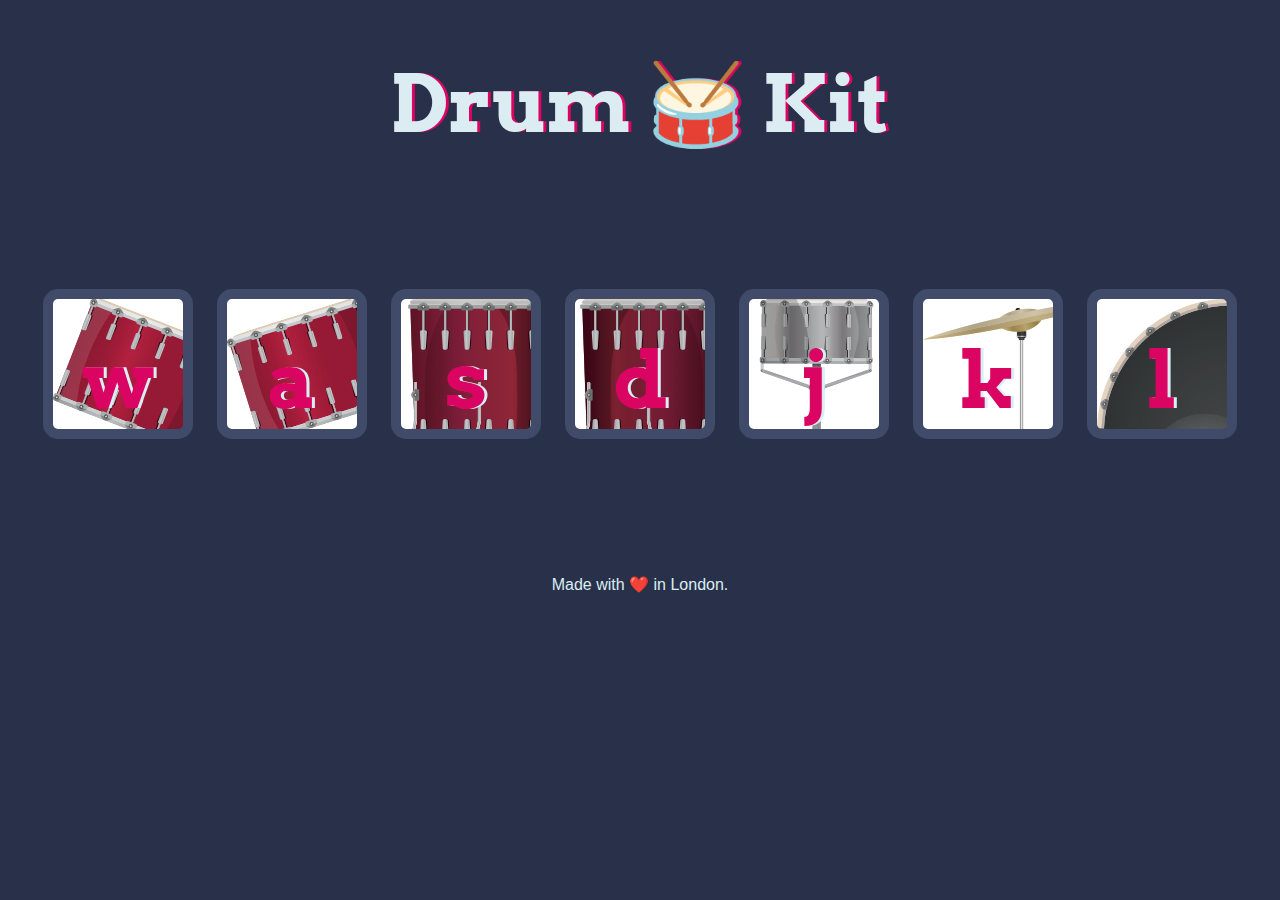
<file: Drum Kit Completed/Drum Kit Completed/index.html>
<!DOCTYPE html>
<html lang="en" dir="ltr">

<head>
  <meta charset="utf-8">
  <title>Drum Kit</title>
  <link rel="stylesheet" href="styles.css">
  <link href="https://fonts.googleapis.com/css?family=Arvo" rel="stylesheet">
</head>

<body>
  <h1 id="title">Drum 🥁 Kit</h1>
  <div class="set">
    <button class="w drum">w</button>
    <button class="a drum">a</button>
    <button class="s drum">s</button>
    <button class="d drum">d</button>
    <button class="j drum">j</button>
    <button class="k drum">k</button>
    <button class="l drum">l</button>
  </div>


<script src="index.js" charset="utf-8"></script>

<footer>
  Made with ❤️ in London.
</footer>
</body>
</html>
</file>
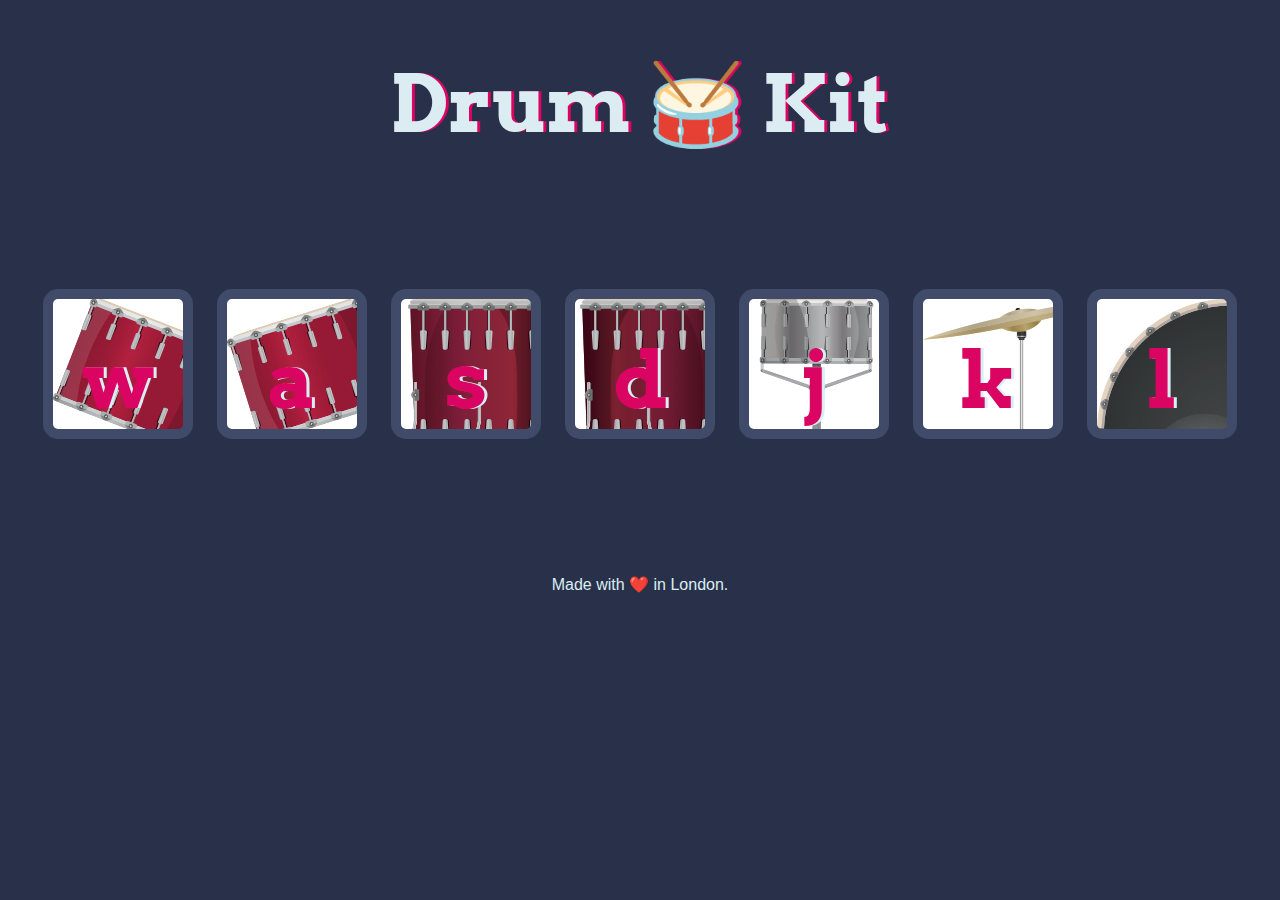
<file: Drum Kit Starting Files/Drum Kit Starting Files/index.html>
<!DOCTYPE html>
<html lang="en" dir="ltr">

<head>
  <meta charset="utf-8">
  <title>Drum Kit</title>
  <link rel="stylesheet" href="styles.css">
  <link href="https://fonts.googleapis.com/css?family=Arvo" rel="stylesheet">
</head>

<body>

  <h1 id="title">Drum 🥁 Kit</h1>
  <div class="set">
    <button class="w drum">w</button>
    <button class="a drum">a</button>
    <button class="s drum">s</button>
    <button class="d drum">d</button>
    <button class="j drum">j</button>
    <button class="k drum">k</button>
    <button class="l drum">l</button>
  </div>


  <footer>
    Made with ❤️ in London.
  </footer>

  <script src="index.js">
    
  </script>
</body>

</html>
</file>
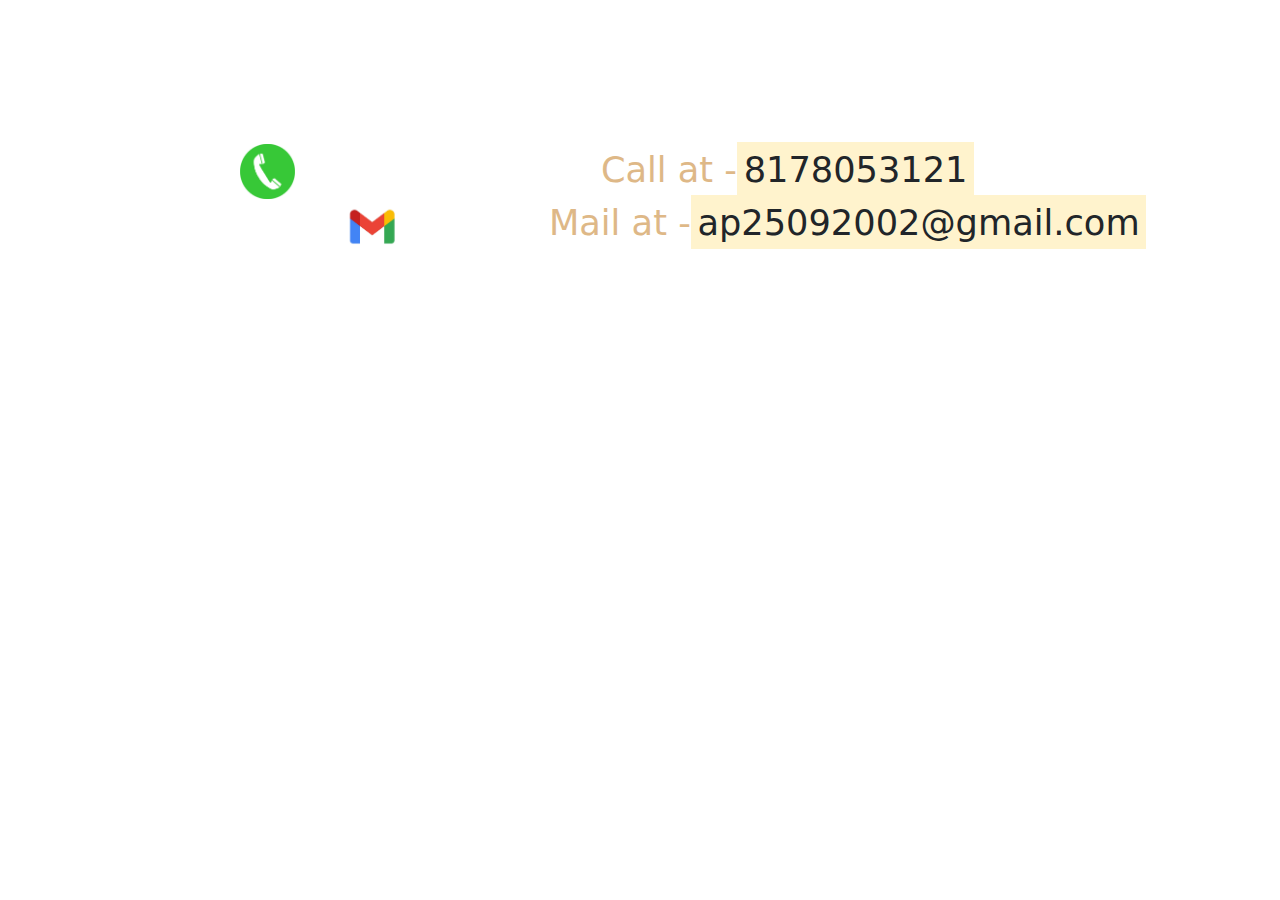
<file: contact.html>
<!DOCTYPE html>
<html>
  <head>
    <link href="https://cdn.jsdelivr.net/npm/bootstrap@5.0.0/dist/css/bootstrap.min.css" rel="stylesheet">
    <link rel = "stylesheet" type = "text/css" href = "index.css">
  </head>
  <style>
    
  </style>
  <br><br><br><br><br><br>
  <img class="cont-img1" src="call.jpg"> 
  <div class="cont">Call at -<mark>8178053121</mark></div>
  
  <p  class="cont">Mail at -<mark>ap25092002@gmail.com</mark><img class="cont-img2" src="gmail.jpg"></p>
</html>
</file>
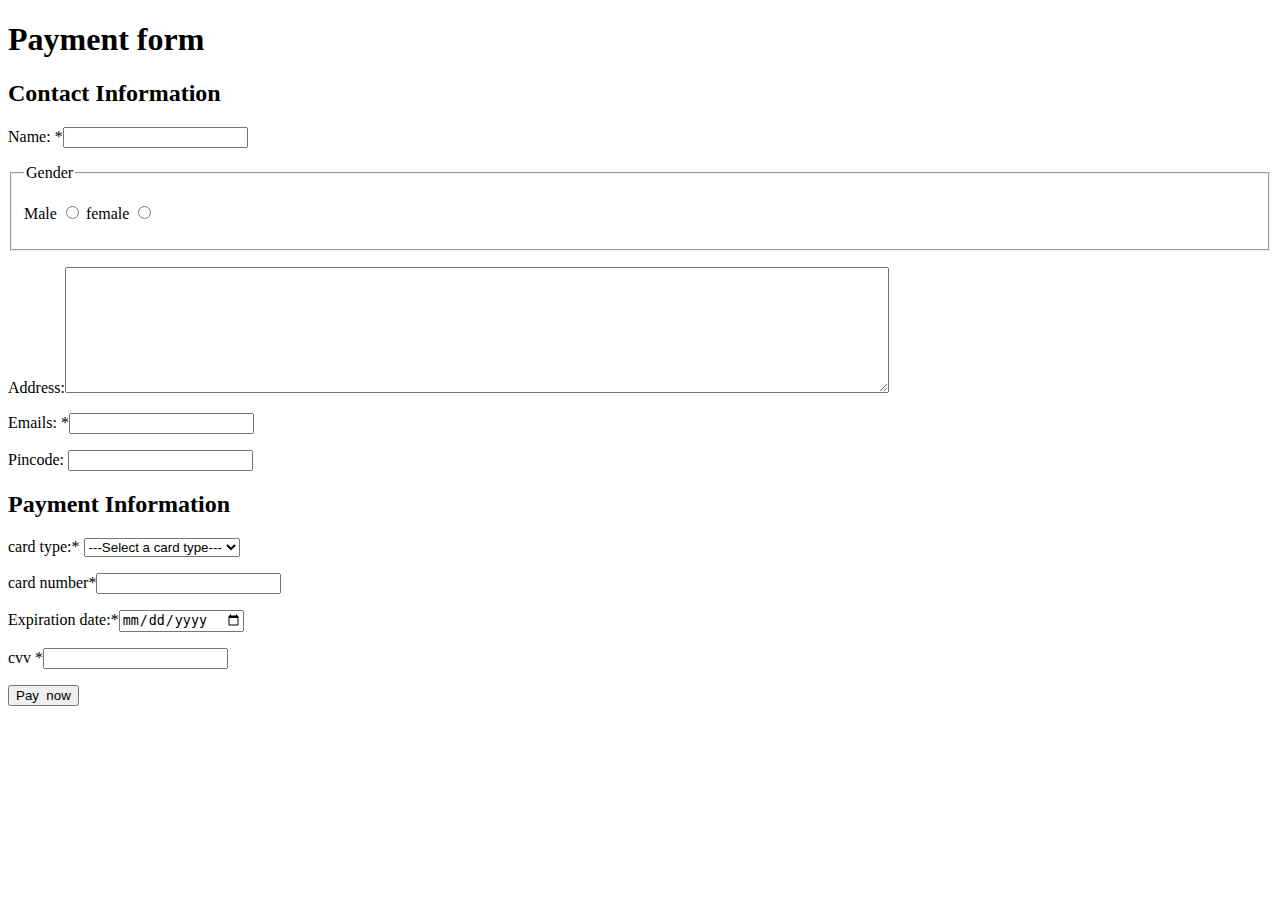
<file: Drum Kit Completed/payment_form.html>
<!DOCTYPE html>
<html lang="en">
<head>
    <meta charset="UTF-8">
    <meta http-equiv="X-UA-Compatible" content="IE=edge">
    <meta name="viewport" content="width=device-width, initial-scale=1.0">
    <title>Payment Form</title>
</head>
<body>
    <form action="">
        <h1>Payment form</h1>
        <h2>Contact Information</h2>
        <p>Name: *<input type="text" name="name" required></p>
        <fieldset>
            <legend>Gender</legend>
        <p>
            Male <input type="radio" name="gender" id="male" >
            female <input type="radio" name="gender" id="female">

        </p>
    </fieldset>
    <p>Address:<textarea name="Address" id="adderess" cols="100" rows="8"></textarea></p>
    <p>Emails: *<input type="email" name="email" id="email"></p>
    <p>Pincode: <input type="number" name="Pincode" id="pincode" required></p>
    <h2>Payment Information</h2>

    <p> card type:*
        <select name="card_type" id ="card_type">

            <option values="">---Select a card type---</option>
            <option value="visa">visa</option>
            <option value="rupay">rupay</option>
            <option value="mastercard">mastercard</option>
        </select>
    </p>
    <p></p>
    card number*<input type="number" name="card_number" id="card_number" required>
    </p>
    <p>
        Expiration date:*<input type="date" name="exp_date" id="exp_date" required>
    </p>
    <P> cvv *<input type="password" name="cvv" id ="cvv" required></P>
    <input type ="submit" value="Pay  now">

    </form>
    
</body>
</html>
</file>
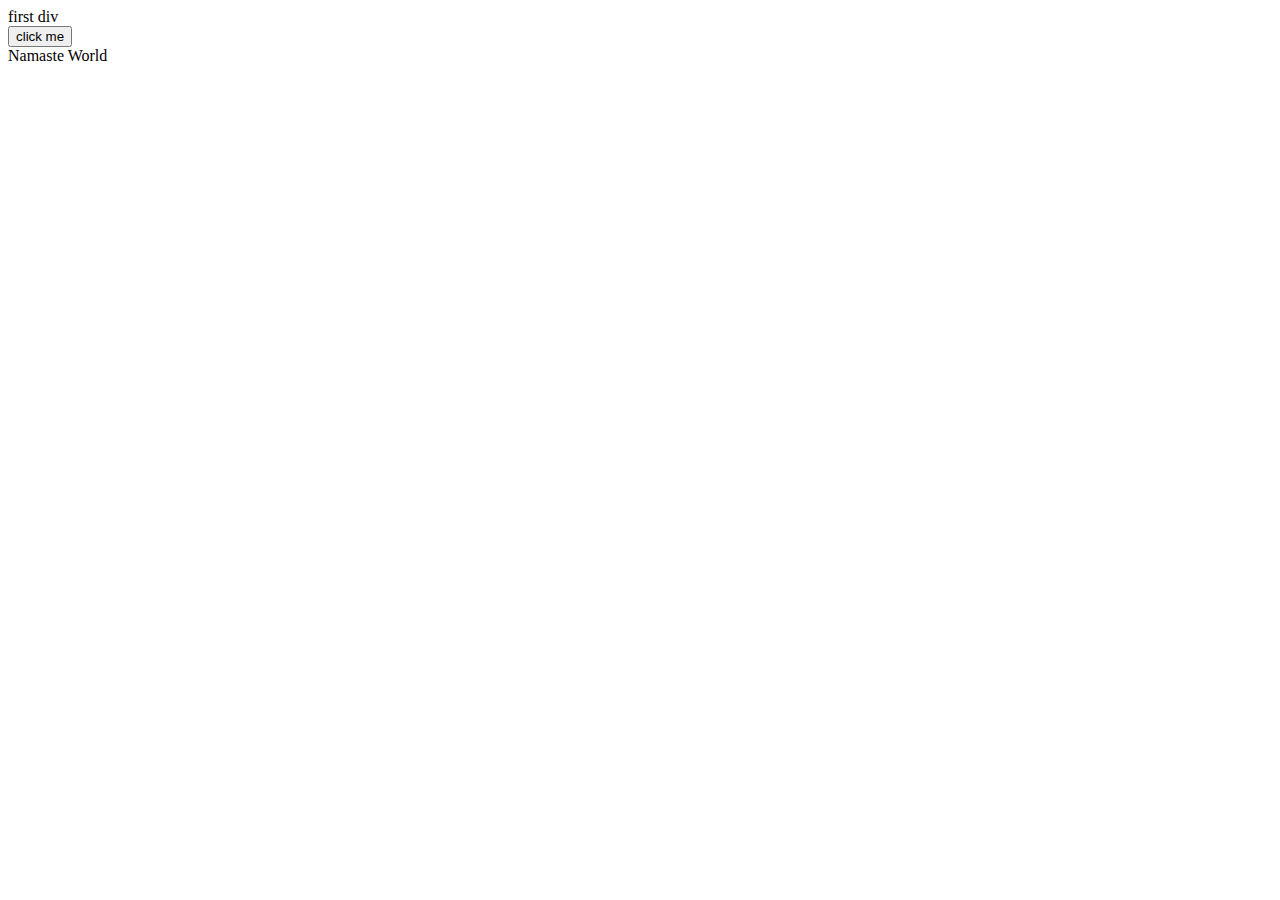
<file: javascript/ak.html>
<!DOCTYPE html>
<html lang="en">
<head>
    <meta charset="UTF-8">
    <meta http-equiv="X-UA-Compatible" content="IE=edge">
    <meta name="viewport" content="width=device-width, initial-scale=1.0">
    <title>DOM Manipulation</title>
</head>
<body id="body">

    <!--  <div class="alldivs">first div</div>  -->
    <div id="firstDiv">first div</div>
    <script>
        //const allDivs=document.getElementsByClassName("alldivs")
        //const allDivs=document.querySelectorAll("alldivs")
        //console.log(allDivs)
    </script>
    <!-- <div class="alldivs">second div</div>
    <table>
        <tr>
            <td>One</td>
            <td>Two</td>
        </tr>
        <tr>
            <td>three</td>
            <td>four</td>
        </tr>
    </table> -->
    <button id="clickBtn" onclick="alert('namaste world')">click me</button>
    <script>
        //Root node
        //console.log(document.documentElement)
        //console.log(document.body)
        //console.log(document.head)

        //childrens
        //console.log(document.body.childNodes)
        //console.log(document.body.children)
        //console.log(document.body.firstChild)
        //console.log(document.body.lastChild)
        //console.log(document.body.firstElementChild)
        //console.log(document.body.lastElementChild)
        //for (node of document.body.children){
        //    //console.log(document.body.children)
        //    console.log(node)
        //}
        //const childrensOfBody=Array.from(document.body.children)
        //console.log(childrensOfBody)
         
        //siblings 
        // console.log(document.body.children[0])
        //const ulTag=document.body.children[0]
        //const firstLi=ulTag.children[0]
        //const secondLi= ulTag.children[1]
        //console.log(ulTag.nextElementSibling.textContent)  
        //console.log(secondLi.previousElementSibling.textContent) 
        
        //table manipulation
        
        const tableTag=document.body.children[1]
        //console.log(tableTag.tBodies[0].rows[0].cells[1].style="background-color:blue;")
        
        //ID search
        //element.style.background="red"

        //const ulTag=document.getElementById("element")
        //ulTag.style.backgroundColor="red"

        //listItem=document.getElementsByClassName("list-item")
        //console.log(listItem)

        //const listItems=document.querySelectorAll('.list-item')
        //const listItems1=document.querySelectorAll('#element')
        //console.log(listItems)
        //console.log(listItems1)

        //const listItems=document.querySelectorAll('ul > li:nth-child(1)')
        //console.log(listItems[0].textContent)
        //console.log(allDivs)
        
        //Attributes
       // console.log(element.getAttribute('data'))
       // console.log(element.setAttribute('order-placed','pending'))
       // console.log(element.hasAttribute('order-placed'))
       // console.log(element.removeAttribute('order-placed'))
       // console.log(element.attributes)
       // console.log(element.hasAttribute('order-placed'))

        //creating and removing the node elements

        const newDiv=document.createElement('div')
        
        newDiv.textContent="Namaste World"
        newDiv.inerHTML=`<ul id="element" data="valid">
        <li class="list-item">First Element</li>
        <li class="list-item">Second Element</li>
        <li class="list-item">third element</li>
    </ul>`
        //const newText=document.createTextNode('namaste world')
        //newDiv.appendChild(newText)
        body.append(newDiv)
        //body.prepend(newDiv)
        //body.before(newDiv)
        //body.after(newDiv)
        //firstDiv.replaceWith(newDiv)
        //firstDiv.remove()
        
        //events
        function callMe(event){
            console.log(event.type)
            console.log(event.currentTarget)
            console.log(event.clientY)
            console.log(event.clientX)
            alert("thanks for watching")
        }
        //clickBtn.onclick=callMe

        clickBtn.addEventListener('click',callMe)
        //clickBtn.onclick=function(){
        //    alert("thanks")
        //}
        //clickBtn.addEventListener('click',callMe)
        //clickBtn.removeEventListener('click',callMe)
        ////can't remove with this method
        //clickBtn.removeEventListener('click',function(){
        //    alert("thanks")
        //})
</script>
</body>
</html>
</file>
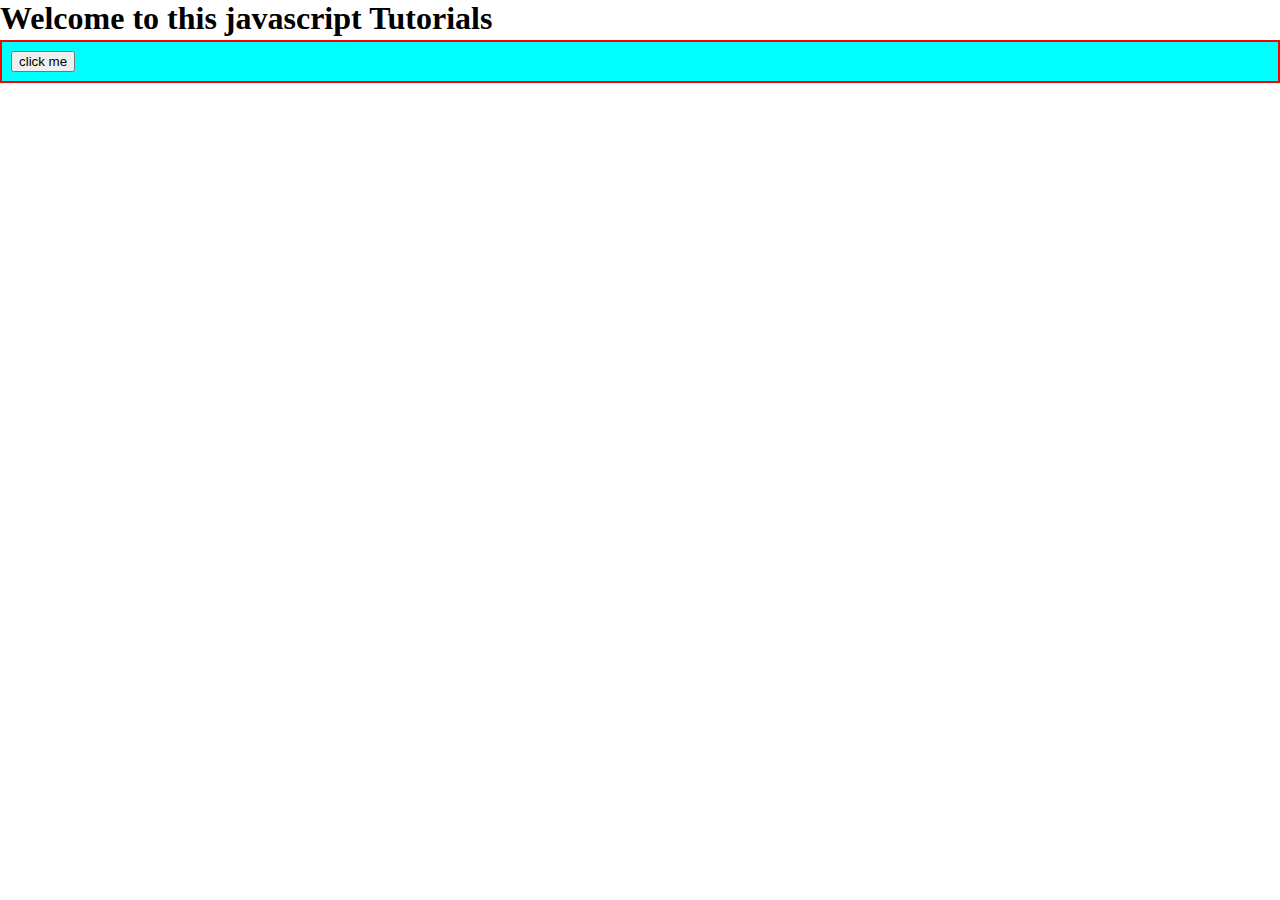
<file: javascript/first.html>
<!DOCTYPE html>
<html lanf="en">
    <head
    <meta charset="UTF-8">
    <meta name="viewport" content="width=device-width,initial-scale=1.0">
    <title>javascript tutorials</title>
    <head>
        <link rel = "stylesheet" type = "text/css" href = "index.css">
        <body>
            <h1>Welcome to this javascript Tutorials</h1>
            <div  id= "firstcontainer" class="container">
                <button id="click">click me</button>
            </div>
            <script src="index.js"></script>
        </body>
    </head>
</html>
</file>
<file: Drum Kit Completed/Drum Kit Completed/styles.css>
body {
  text-align: center;
  background-color: #283149;
}

h1 {
  font-size: 5rem;
  color: #DBEDF3;
  font-family: "Arvo", cursive;
  text-shadow: 3px 0 #DA0463;

}

footer {
  color: #DBEDF3;
  font-family: sans-serif;
}

.w {
  background-image: url("images/tom1.png");
}

.a {
  background-image: url("images/tom2.png");
}

.s {
  background-image: url("images/tom3.png");
}

.d {
  background-image: url("images/tom4.png");
}

.j {
  background-image: url("images/snare.png");
}

.k {
  background-image: url("images/crash.png");
}

.l {
  background-image: url("images/kick.png");
}

.set {
  margin: 10% auto;
}

.pressed {
  box-shadow: 0 3px 4px 0 #DBEDF3;
  opacity: 0.5;
}

.red {
  color: red;
}

.drum {
  outline: none;
  border: 10px solid #404B69;
  font-size: 5rem;
  font-family: 'Arvo', cursive;
  line-height: 2;
  font-weight: 900;
  color: #DA0463;
  text-shadow: 3px 0 #DBEDF3;
  border-radius: 15px;
  display: inline-block;
  width: 150px;
  height: 150px;
  text-align: center;
  margin: 10px;
  background-color: white;
}
</file>
<file: Drum Kit Starting Files/Drum Kit Starting Files/styles.css>
body {
  text-align: center;
  background-color: #283149;
}

h1 {
  font-size: 5rem;
  color: #DBEDF3;
  font-family: "Arvo", cursive;
  text-shadow: 3px 0 #DA0463;

}

footer {
  color: #DBEDF3;
  font-family: sans-serif;
}

.w {
  background-image: url("images/tom1.png");
}

.a {
  background-image: url("images/tom2.png");
}

.s {
  background-image: url("images/tom3.png");
}

.d {
  background-image: url("images/tom4.png");
  
}

.j {
  background-image: url("images/snare.png");
}

.k {
  background-image: url("images/crash.png");
}

.l {
  background-image: url("images/kick.png");
}

.set {
  margin: 10% auto;
}

.game-over {
  background-color: red;
  opacity: 0.8;
}

.pressed {
  box-shadow: 0 3px 4px 0 #DBEDF3;
  opacity: 0.5;
}

.red {
  color: red;
}

.drum {
  outline: none;
  border: 10px solid #404B69;
  font-size: 5rem;
  font-family: 'Arvo', cursive;
  line-height: 2;
  font-weight: 900;
  color: #DA0463;
  text-shadow: 3px 0 #DBEDF3;
  border-radius: 15px;
  display: inline-block;
  width: 150px;
  height: 150px;
  text-align: center;
  margin: 10px;
  background-color: white;
}
</file>
<file: index.css>
.example1{
    box-sizing: content-box;  
    width: 450px;
    height: 50px;
    padding: 50px;  
    text-align: center;
  }
.photo {
    height: 80px;
    margin:0;
    padding:0;
    border-radius: 10px;
    justify-content: center;
    display: inline-block;
    text-align: center;
    margin-left: 385px;

}

.fig{
    height: 400px;
    overflow: hidden; 
}

.imag{
    height:400px;
    border: solid rgb(18, 73, 157);
    border-width: 7px 7px 7px 7px;
    transition: all 3s linear;
}

.knowledge {
    background-color:rgb(163, 70, 70); 
    border: solid rgb(105, 10, 10);
    border-width: 15px 10px 15px 15px;
    text-align:center;
    font-size:120%;
}
.pi{ 
    text-align:center; 
    font-size:120%;
    border: 5px solid rgb(14, 104, 37);
    color: rgb(46, 224, 91);
}
.heading1{
    color:blue;
}
.c{
    text-align:center;
    color:rgb(255, 17, 0);
}
.tab{
    border:1px solid black;
    width: 50%;
    text-align:center;
    color: aquamarine;
}

.nav-pills .nav-link.active, .nav-pills .show>.nav-link {
    color: #fff;
    background-color: red;
  }

.nav-link {
    display: block;
    padding: .5rem 1rem;
    color: #c9fd0d;
    text-decoration: none;
    transition: color .15s ease-in-out,background-color .15s ease-in-out,border-color .15s ease-in-out;
}

.nav-link:focus, .nav-link:hover {
    color: #ca700a;
}

.cont{
    text-align:center; 
    font-size:220%;
    color: burlywood;
    margin-left: 0.1rem;
}

.cont-img1{
    width: 55px;
    float:left;
    margin-left: 15rem;
}

.cont-img2{
    width: 85px;
    float:left;
    margin-left: 1em;
}

.udl{
    text-decoration: underline;
}

.photo:hover{
    transform:scale(1.3);
}
</file>
<file: javascript/index.css>
*{
    margin: 0;
    padding: auto;
}
.container{
    border:2px solid red;
    margin: 3px 0;
    background:cyan;
    padding: 9px;
}
</file>
